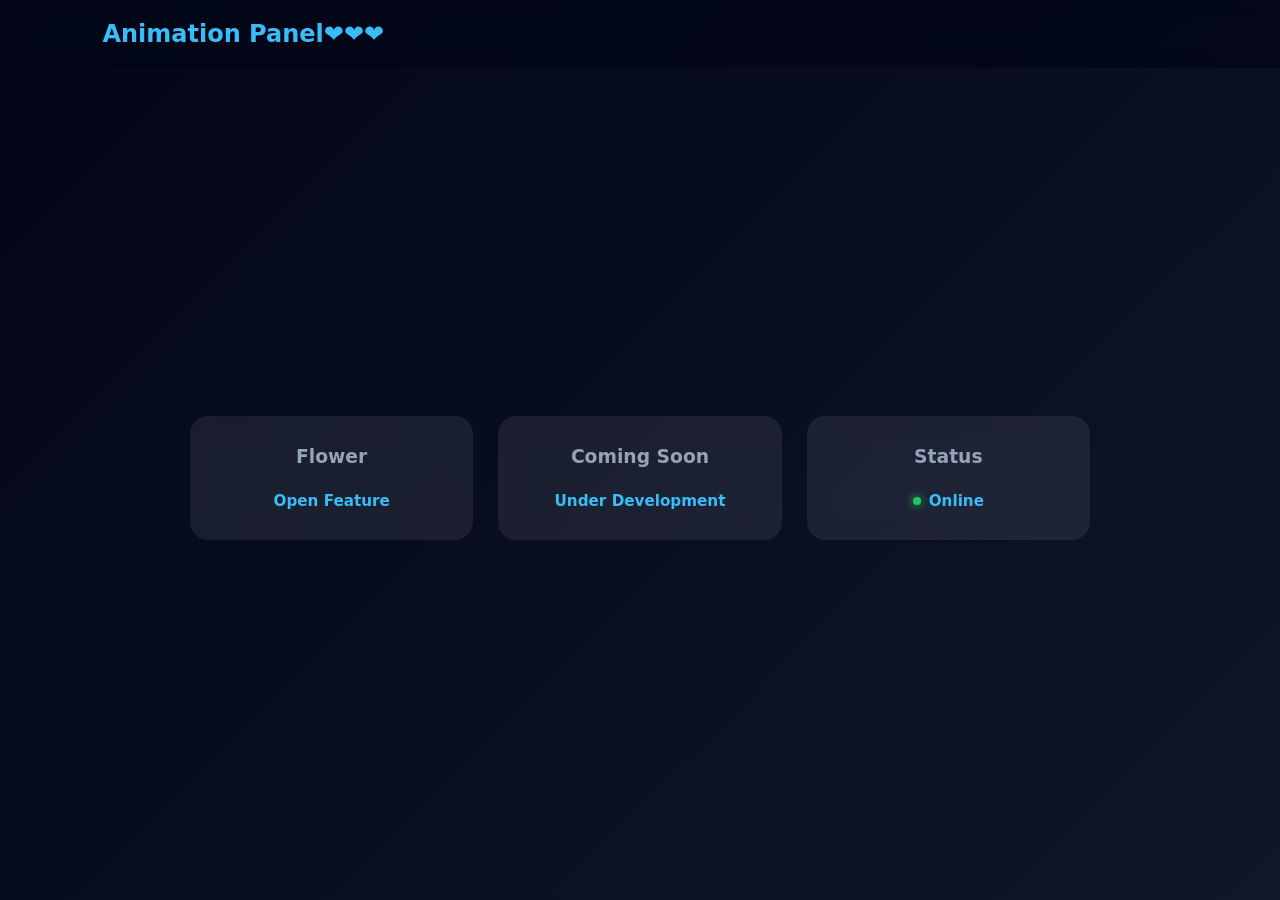
<file: dashboard/dashboard.html>
<!DOCTYPE html>
<html lang="en">
<head>
<meta charset="UTF-8">
<meta name="viewport" content="width=device-width, initial-scale=1.0">
<title>Dashboard</title>
<link rel="stylesheet" href="dashboard.css">
</head>
<body>

<header class="topbar">
  <h2>Animation Panel❤️❤️❤️</h2>
</header>

<section class="dashboard">
  <div class="dashboard-grid">

   <a href="../flowers/flower.html" class="card-link">
  <div class="card">
    <h3>Flower</h3>
    <div class="card-sub">Open Feature</div>
  </div>
</a>

<a href="#" class="card-link">
  <div class="card">
    <h3>Coming Soon</h3>
    <div class="card-sub">Under Development</div>
  </div>
</a>

<div class="card status-card">
  <h3>Status</h3>
  <div class="card-sub online">
    <span class="dot"></span>
    Online
  </div>
</div>
</section>

</body>
</html>
</file>
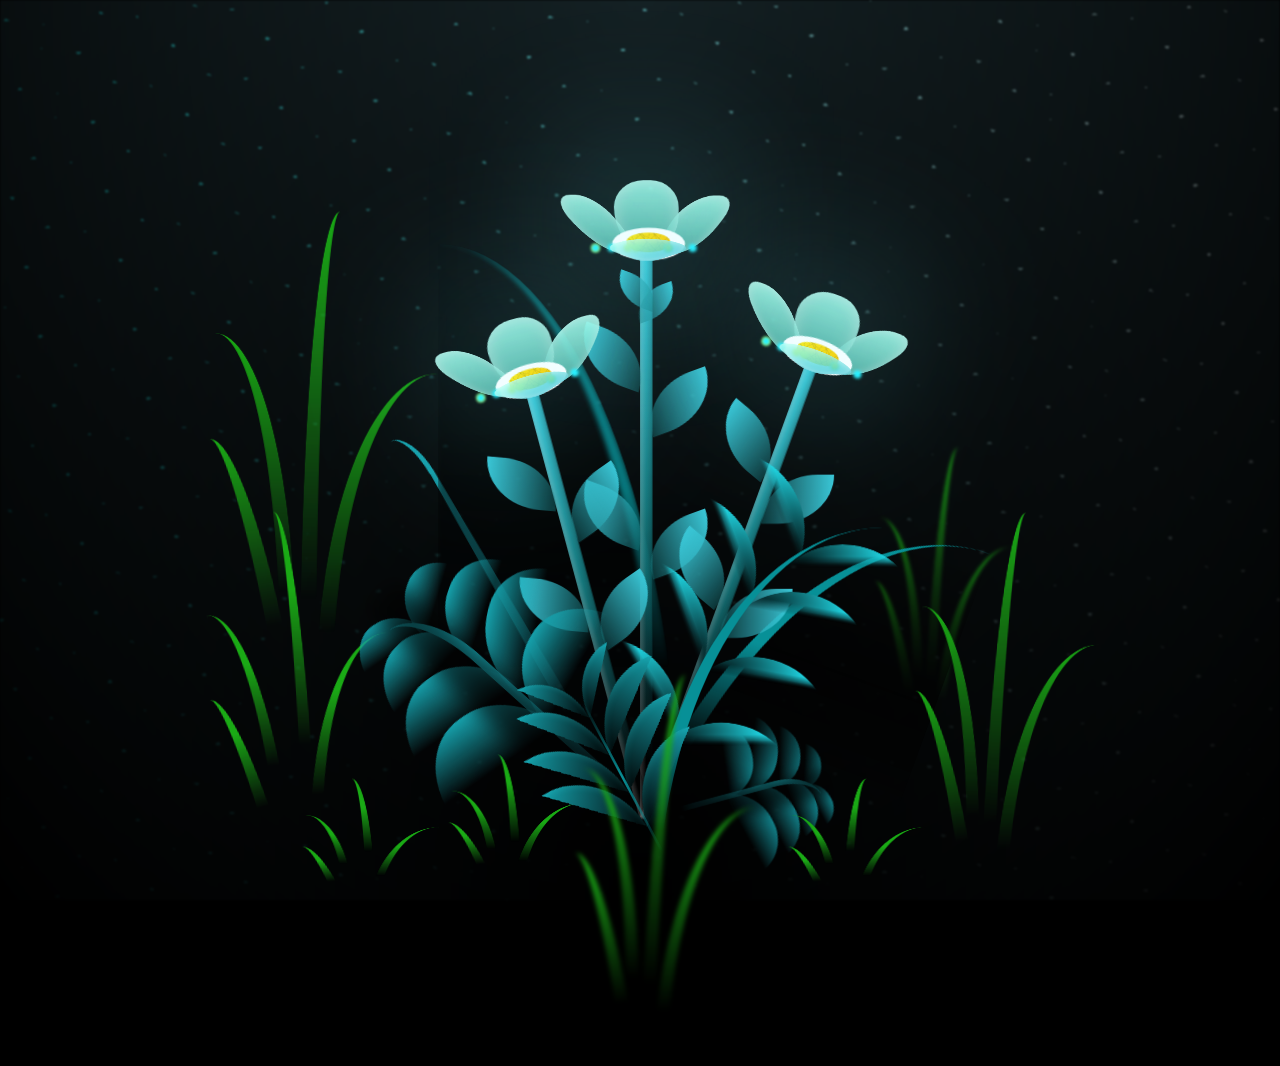
<file: flowers/flower.html>
<!DOCTYPE html>
<html lang="en">
<head>
    <meta charset="UTF-8">
    <meta http-equiv="X-UA-Compatible" content="IE=edge">
    <meta name="viewport" content="width=device-width, initial-scale=1.0">
    <link rel="stylesheet" href="css/main.css">
    <link rel="icon" href="img/flowers.png" type="image/x-icon">
    <title>flowers</title>
</head>
<body class="container">
  <!-- Pembuat code: https://codepen.io/mdusmanansari/pen/BamepLe -->
    <div class="night"></div>
    <div class="flowers">
      <div class="flower flower--1">
        <div class="flower__leafs flower__leafs--1">
          <div class="flower__leaf flower__leaf--1"></div>
          <div class="flower__leaf flower__leaf--2"></div>
          <div class="flower__leaf flower__leaf--3"></div>
          <div class="flower__leaf flower__leaf--4"></div>
          <div class="flower__white-circle"></div>
  
          <div class="flower__light flower__light--1"></div>
          <div class="flower__light flower__light--2"></div>
          <div class="flower__light flower__light--3"></div>
          <div class="flower__light flower__light--4"></div>
          <div class="flower__light flower__light--5"></div>
          <div class="flower__light flower__light--6"></div>
          <div class="flower__light flower__light--7"></div>
          <div class="flower__light flower__light--8"></div>
  
        </div>
        <div class="flower__line">
          <div class="flower__line__leaf flower__line__leaf--1"></div>
          <div class="flower__line__leaf flower__line__leaf--2"></div>
          <div class="flower__line__leaf flower__line__leaf--3"></div>
          <div class="flower__line__leaf flower__line__leaf--4"></div>
          <div class="flower__line__leaf flower__line__leaf--5"></div>
          <div class="flower__line__leaf flower__line__leaf--6"></div>
        </div>
      </div>
  
      <div class="flower flower--2">
        <div class="flower__leafs flower__leafs--2">
          <div class="flower__leaf flower__leaf--1"></div>
          <div class="flower__leaf flower__leaf--2"></div>
          <div class="flower__leaf flower__leaf--3"></div>
          <div class="flower__leaf flower__leaf--4"></div>
          <div class="flower__white-circle"></div>
  
          <div class="flower__light flower__light--1"></div>
          <div class="flower__light flower__light--2"></div>
          <div class="flower__light flower__light--3"></div>
          <div class="flower__light flower__light--4"></div>
          <div class="flower__light flower__light--5"></div>
          <div class="flower__light flower__light--6"></div>
          <div class="flower__light flower__light--7"></div>
          <div class="flower__light flower__light--8"></div>
  
        </div>
        <div class="flower__line">
          <div class="flower__line__leaf flower__line__leaf--1"></div>
          <div class="flower__line__leaf flower__line__leaf--2"></div>
          <div class="flower__line__leaf flower__line__leaf--3"></div>
          <div class="flower__line__leaf flower__line__leaf--4"></div>
        </div>
      </div>
  
      <div class="flower flower--3">
        <div class="flower__leafs flower__leafs--3">
          <div class="flower__leaf flower__leaf--1"></div>
          <div class="flower__leaf flower__leaf--2"></div>
          <div class="flower__leaf flower__leaf--3"></div>
          <div class="flower__leaf flower__leaf--4"></div>
          <div class="flower__white-circle"></div>
  
          <div class="flower__light flower__light--1"></div>
          <div class="flower__light flower__light--2"></div>
          <div class="flower__light flower__light--3"></div>
          <div class="flower__light flower__light--4"></div>
          <div class="flower__light flower__light--5"></div>
          <div class="flower__light flower__light--6"></div>
          <div class="flower__light flower__light--7"></div>
          <div class="flower__light flower__light--8"></div>
  
        </div>
        <div class="flower__line">
          <div class="flower__line__leaf flower__line__leaf--1"></div>
          <div class="flower__line__leaf flower__line__leaf--2"></div>
          <div class="flower__line__leaf flower__line__leaf--3"></div>
          <div class="flower__line__leaf flower__line__leaf--4"></div>
        </div>
      </div>
  
      <div class="grow-ans" style="--d:1.2s">
        <div class="flower__g-long">
          <div class="flower__g-long__top"></div>
          <div class="flower__g-long__bottom"></div>
        </div>
      </div>
  
      <div class="growing-grass">
        <div class="flower__grass flower__grass--1">
          <div class="flower__grass--top"></div>
          <div class="flower__grass--bottom"></div>
          <div class="flower__grass__leaf flower__grass__leaf--1"></div>
          <div class="flower__grass__leaf flower__grass__leaf--2"></div>
          <div class="flower__grass__leaf flower__grass__leaf--3"></div>
          <div class="flower__grass__leaf flower__grass__leaf--4"></div>
          <div class="flower__grass__leaf flower__grass__leaf--5"></div>
          <div class="flower__grass__leaf flower__grass__leaf--6"></div>
          <div class="flower__grass__leaf flower__grass__leaf--7"></div>
          <div class="flower__grass__leaf flower__grass__leaf--8"></div>
          <div class="flower__grass__overlay"></div>
        </div>
      </div>
  
      <div class="growing-grass">
        <div class="flower__grass flower__grass--2">
          <div class="flower__grass--top"></div>
          <div class="flower__grass--bottom"></div>
          <div class="flower__grass__leaf flower__grass__leaf--1"></div>
          <div class="flower__grass__leaf flower__grass__leaf--2"></div>
          <div class="flower__grass__leaf flower__grass__leaf--3"></div>
          <div class="flower__grass__leaf flower__grass__leaf--4"></div>
          <div class="flower__grass__leaf flower__grass__leaf--5"></div>
          <div class="flower__grass__leaf flower__grass__leaf--6"></div>
          <div class="flower__grass__leaf flower__grass__leaf--7"></div>
          <div class="flower__grass__leaf flower__grass__leaf--8"></div>
          <div class="flower__grass__overlay"></div>
        </div>
      </div>
  
      <div class="grow-ans" style="--d:2.4s">
        <div class="flower__g-right flower__g-right--1">
          <div class="leaf"></div>
        </div>
      </div>
  
      <div class="grow-ans" style="--d:2.8s">
        <div class="flower__g-right flower__g-right--2">
          <div class="leaf"></div>
        </div>
      </div>
  
      <div class="grow-ans" style="--d:2.8s">
        <div class="flower__g-front">
          <div class="flower__g-front__leaf-wrapper flower__g-front__leaf-wrapper--1">
            <div class="flower__g-front__leaf"></div>
          </div>
          <div class="flower__g-front__leaf-wrapper flower__g-front__leaf-wrapper--2">
            <div class="flower__g-front__leaf"></div>
          </div>
          <div class="flower__g-front__leaf-wrapper flower__g-front__leaf-wrapper--3">
            <div class="flower__g-front__leaf"></div>
          </div>
          <div class="flower__g-front__leaf-wrapper flower__g-front__leaf-wrapper--4">
            <div class="flower__g-front__leaf"></div>
          </div>
          <div class="flower__g-front__leaf-wrapper flower__g-front__leaf-wrapper--5">
            <div class="flower__g-front__leaf"></div>
          </div>
          <div class="flower__g-front__leaf-wrapper flower__g-front__leaf-wrapper--6">
            <div class="flower__g-front__leaf"></div>
          </div>
          <div class="flower__g-front__leaf-wrapper flower__g-front__leaf-wrapper--7">
            <div class="flower__g-front__leaf"></div>
          </div>
          <div class="flower__g-front__leaf-wrapper flower__g-front__leaf-wrapper--8">
            <div class="flower__g-front__leaf"></div>
          </div>
          <div class="flower__g-front__line"></div>
        </div>
      </div>
  
      <div class="grow-ans" style="--d:3.2s">
        <div class="flower__g-fr">
          <div class="leaf"></div>
          <div class="flower__g-fr__leaf flower__g-fr__leaf--1"></div>
          <div class="flower__g-fr__leaf flower__g-fr__leaf--2"></div>
          <div class="flower__g-fr__leaf flower__g-fr__leaf--3"></div>
          <div class="flower__g-fr__leaf flower__g-fr__leaf--4"></div>
          <div class="flower__g-fr__leaf flower__g-fr__leaf--5"></div>
          <div class="flower__g-fr__leaf flower__g-fr__leaf--6"></div>
          <div class="flower__g-fr__leaf flower__g-fr__leaf--7"></div>
          <div class="flower__g-fr__leaf flower__g-fr__leaf--8"></div>
        </div>
      </div>
  
      <div class="long-g long-g--0">
        <div class="grow-ans" style="--d:3s">
          <div class="leaf leaf--0"></div>
        </div>
        <div class="grow-ans" style="--d:2.2s">
          <div class="leaf leaf--1"></div>
        </div>
        <div class="grow-ans" style="--d:3.4s">
          <div class="leaf leaf--2"></div>
        </div>
        <div class="grow-ans" style="--d:3.6s">
          <div class="leaf leaf--3"></div>
        </div>
      </div>
  
      <div class="long-g long-g--1">
        <div class="grow-ans" style="--d:3.6s">
          <div class="leaf leaf--0"></div>
        </div>
        <div class="grow-ans" style="--d:3.8s">
          <div class="leaf leaf--1"></div>
        </div>
        <div class="grow-ans" style="--d:4s">
          <div class="leaf leaf--2"></div>
        </div>
        <div class="grow-ans" style="--d:4.2s">
          <div class="leaf leaf--3"></div>
        </div>
      </div>
  
      <div class="long-g long-g--2">
        <div class="grow-ans" style="--d:4s">
          <div class="leaf leaf--0"></div>
        </div>
        <div class="grow-ans" style="--d:4.2s">
          <div class="leaf leaf--1"></div>
        </div>
        <div class="grow-ans" style="--d:4.4s">
          <div class="leaf leaf--2"></div>
        </div>
        <div class="grow-ans" style="--d:4.6s">
          <div class="leaf leaf--3"></div>
        </div>
      </div>
  
      <div class="long-g long-g--3">
        <div class="grow-ans" style="--d:4s">
          <div class="leaf leaf--0"></div>
        </div>
        <div class="grow-ans" style="--d:4.2s">
          <div class="leaf leaf--1"></div>
        </div>
        <div class="grow-ans" style="--d:3s">
          <div class="leaf leaf--2"></div>
        </div>
        <div class="grow-ans" style="--d:3.6s">
          <div class="leaf leaf--3"></div>
        </div>
      </div>
  
      <div class="long-g long-g--4">
        <div class="grow-ans" style="--d:4s">
          <div class="leaf leaf--0"></div>
        </div>
        <div class="grow-ans" style="--d:4.2s">
          <div class="leaf leaf--1"></div>
        </div>
        <div class="grow-ans" style="--d:3s">
          <div class="leaf leaf--2"></div>
        </div>
        <div class="grow-ans" style="--d:3.6s">
          <div class="leaf leaf--3"></div>
        </div>
      </div>
  
      <div class="long-g long-g--5">
        <div class="grow-ans" style="--d:4s">
          <div class="leaf leaf--0"></div>
        </div>
        <div class="grow-ans" style="--d:4.2s">
          <div class="leaf leaf--1"></div>
        </div>
        <div class="grow-ans" style="--d:3s">
          <div class="leaf leaf--2"></div>
        </div>
        <div class="grow-ans" style="--d:3.6s">
          <div class="leaf leaf--3"></div>
        </div>
      </div>
  
      <div class="long-g long-g--6">
        <div class="grow-ans" style="--d:4.2s">
          <div class="leaf leaf--0"></div>
        </div>
        <div class="grow-ans" style="--d:4.4s">
          <div class="leaf leaf--1"></div>
        </div>
        <div class="grow-ans" style="--d:4.6s">
          <div class="leaf leaf--2"></div>
        </div>
        <div class="grow-ans" style="--d:4.8s">
          <div class="leaf leaf--3"></div>
        </div>
      </div>
  
      <div class="long-g long-g--7">
        <div class="grow-ans" style="--d:3s">
          <div class="leaf leaf--0"></div>
        </div>
        <div class="grow-ans" style="--d:3.2s">
          <div class="leaf leaf--1"></div>
        </div>
        <div class="grow-ans" style="--d:3.5s">
          <div class="leaf leaf--2"></div>
        </div>
        <div class="grow-ans" style="--d:3.6s">
          <div class="leaf leaf--3"></div>
        </div>
      </div>
    </div>
    <script src="main.js"></script>
  </body>
</html>
</file>
<file: dashboard/dashboard.css>
:root {
  --bg: #0f172a;
  --card: rgba(255,255,255,0.08);
  --accent: #38bdf8;
  --text: #e5e7eb;
  --muted: #94a3b8;
}

* {
  box-sizing: border-box;
  margin: 0;
  padding: 0;
}

body {
  font-family: system-ui, sans-serif;
  background: linear-gradient(135deg, #020617, #0f172a);
  color: var(--text);
  min-height: 100vh;
}

/* Topbar */
.topbar {
  display: flex;
  justify-content: space-between;
  align-items: center;
  padding: 20px 8%;
  background: rgba(2,6,23,0.7);
  backdrop-filter: blur(10px);
}

.topbar h2 {
  color: var(--accent);
}

.topbar button {
  padding: 10px 20px;
  border-radius: 8px;
  border: none;
  background: var(--accent);
  color: #020617;
  font-weight: bold;
  cursor: pointer;
}

.topbar button:hover {
  opacity: 0.8;
}

/* Dashboard Grid */
.dashboard {
  min-height: calc(100vh - 80px);
  display: flex;
  justify-content: center;
  align-items: center;
  padding: 40px;
}

.dashboard-grid {
  width: 100%;
  max-width: 900px;
  display: grid;
  grid-template-columns: repeat(auto-fit, minmax(220px, 1fr));
  gap: 25px;
}

.card-link {
  text-decoration: none;
  color: inherit;
  display: block;
}

.card {
  background: var(--card);
  padding: 30px;
  border-radius: 18px;
  backdrop-filter: blur(12px);

  display: flex;
  flex-direction: column;
  justify-content: center;
  align-items: center;

  text-align: center;
  cursor: pointer;

  transition: transform 0.3s, box-shadow 0.3s;
}

.card-sub {
  margin-top: 10px;
  font-size: 0.95rem;
  font-weight: 600;
  color: var(--accent);
}

.online {
  display: flex;
  align-items: center;
  gap: 8px;
}

.dot {
  width: 8px;
  height: 8px;
  background: #22c55e;
  border-radius: 50%;
  box-shadow: 0 0 8px #22c55e;
}

.card-link:hover .card {
  transform: translateY(-6px);
  box-shadow: 0 0 25px rgba(56,189,248,0.4);
}

.card h3 {
  margin-bottom: 15px;
  color: var(--muted);
}

.card p {
  font-size: 1.8rem;
  font-weight: bold;
  color: var(--accent);
}

.card:hover {
  transform: translateY(-6px);
  box-shadow: 0 0 25px rgba(56,189,248,0.4);
}
</file>
<file: flowers/css/main.css>
*,
*::after,
*::before {
  padding: 0;
  margin: 0;
  box-sizing: border-box;
}

:root {
  --dark-color: #000;
}

body {
  display: flex;
  align-items: flex-end;
  justify-content: center;
  min-height: 100vh;
  background-color: var(--dark-color);
  overflow: hidden;
  perspective: 1000px;
}

.night {
  position: fixed;
  left: 50%;
  top: 0;
  transform: translateX(-50%);
  width: 100%;
  height: 100%;
  filter: blur(0.1vmin);
  background-image: radial-gradient(
      ellipse at top,
      transparent 0%,
      var(--dark-color)
    ),
    radial-gradient(
      ellipse at bottom,
      var(--dark-color),
      rgba(145, 233, 255, 0.2)
    ),
    repeating-linear-gradient(
      220deg,
      rgb(0, 0, 0) 0px,
      rgb(0, 0, 0) 19px,
      transparent 19px,
      transparent 22px
    ),
    repeating-linear-gradient(
      189deg,
      rgb(0, 0, 0) 0px,
      rgb(0, 0, 0) 19px,
      transparent 19px,
      transparent 22px
    ),
    repeating-linear-gradient(
      148deg,
      rgb(0, 0, 0) 0px,
      rgb(0, 0, 0) 19px,
      transparent 19px,
      transparent 22px
    ),
    linear-gradient(90deg, rgb(0, 255, 250), rgb(240, 240, 240));
}

.flowers {
  position: relative;
  transform: scale(0.9);
}

.flower {
  position: absolute;
  bottom: 10vmin;
  transform-origin: bottom center;
  z-index: 10;
  --fl-speed: 0.8s;
}
.flower--1 {
  -webkit-animation: moving-flower-1 4s linear infinite;
  animation: moving-flower-1 4s linear infinite;
}
.flower--1 .flower__line {
  height: 70vmin;
  -webkit-animation-delay: 0.3s;
  animation-delay: 0.3s;
}
.flower--1 .flower__line__leaf--1 {
  -webkit-animation: blooming-leaf-right var(--fl-speed) 1.6s backwards;
  animation: blooming-leaf-right var(--fl-speed) 1.6s backwards;
}
.flower--1 .flower__line__leaf--2 {
  -webkit-animation: blooming-leaf-right var(--fl-speed) 1.4s backwards;
  animation: blooming-leaf-right var(--fl-speed) 1.4s backwards;
}
.flower--1 .flower__line__leaf--3 {
  -webkit-animation: blooming-leaf-left var(--fl-speed) 1.2s backwards;
  animation: blooming-leaf-left var(--fl-speed) 1.2s backwards;
}
.flower--1 .flower__line__leaf--4 {
  -webkit-animation: blooming-leaf-left var(--fl-speed) 1s backwards;
  animation: blooming-leaf-left var(--fl-speed) 1s backwards;
}
.flower--1 .flower__line__leaf--5 {
  -webkit-animation: blooming-leaf-right var(--fl-speed) 1.8s backwards;
  animation: blooming-leaf-right var(--fl-speed) 1.8s backwards;
}
.flower--1 .flower__line__leaf--6 {
  -webkit-animation: blooming-leaf-left var(--fl-speed) 2s backwards;
  animation: blooming-leaf-left var(--fl-speed) 2s backwards;
}
.flower--2 {
  left: 50%;
  transform: rotate(20deg);
  -webkit-animation: moving-flower-2 4s linear infinite;
  animation: moving-flower-2 4s linear infinite;
}
.flower--2 .flower__line {
  height: 60vmin;
  -webkit-animation-delay: 0.6s;
  animation-delay: 0.6s;
}
.flower--2 .flower__line__leaf--1 {
  -webkit-animation: blooming-leaf-right var(--fl-speed) 1.9s backwards;
  animation: blooming-leaf-right var(--fl-speed) 1.9s backwards;
}
.flower--2 .flower__line__leaf--2 {
  -webkit-animation: blooming-leaf-right var(--fl-speed) 1.7s backwards;
  animation: blooming-leaf-right var(--fl-speed) 1.7s backwards;
}
.flower--2 .flower__line__leaf--3 {
  -webkit-animation: blooming-leaf-left var(--fl-speed) 1.5s backwards;
  animation: blooming-leaf-left var(--fl-speed) 1.5s backwards;
}
.flower--2 .flower__line__leaf--4 {
  -webkit-animation: blooming-leaf-left var(--fl-speed) 1.3s backwards;
  animation: blooming-leaf-left var(--fl-speed) 1.3s backwards;
}
.flower--3 {
  left: 50%;
  transform: rotate(-15deg);
  -webkit-animation: moving-flower-3 4s linear infinite;
  animation: moving-flower-3 4s linear infinite;
}
.flower--3 .flower__line {
  -webkit-animation-delay: 0.9s;
  animation-delay: 0.9s;
}
.flower--3 .flower__line__leaf--1 {
  -webkit-animation: blooming-leaf-right var(--fl-speed) 2.5s backwards;
  animation: blooming-leaf-right var(--fl-speed) 2.5s backwards;
}
.flower--3 .flower__line__leaf--2 {
  -webkit-animation: blooming-leaf-right var(--fl-speed) 2.3s backwards;
  animation: blooming-leaf-right var(--fl-speed) 2.3s backwards;
}
.flower--3 .flower__line__leaf--3 {
  -webkit-animation: blooming-leaf-left var(--fl-speed) 2.1s backwards;
  animation: blooming-leaf-left var(--fl-speed) 2.1s backwards;
}
.flower--3 .flower__line__leaf--4 {
  -webkit-animation: blooming-leaf-left var(--fl-speed) 1.9s backwards;
  animation: blooming-leaf-left var(--fl-speed) 1.9s backwards;
}
.flower__leafs {
  position: relative;
  -webkit-animation: blooming-flower 2s backwards;
  animation: blooming-flower 2s backwards;
}
.flower__leafs--1 {
  -webkit-animation-delay: 1.1s;
  animation-delay: 1.1s;
}
.flower__leafs--2 {
  -webkit-animation-delay: 1.4s;
  animation-delay: 1.4s;
}
.flower__leafs--3 {
  -webkit-animation-delay: 1.7s;
  animation-delay: 1.7s;
}
.flower__leafs::after {
  content: "";
  position: absolute;
  left: 0;
  top: 0;
  transform: translate(-50%, -100%);
  width: 8vmin;
  height: 8vmin;
  background-color: #6bf0ff;
  filter: blur(10vmin);
}
.flower__leaf {
  position: absolute;
  bottom: 0;
  left: 50%;
  width: 8vmin;
  height: 11vmin;
  border-radius: 51% 49% 47% 53%/44% 45% 55% 69%;
  background-color: #a7ffee;
  background-image: linear-gradient(to top, #54b8aa, #a7ffee);
  transform-origin: bottom center;
  opacity: 0.9;
  box-shadow: inset 0 0 2vmin rgba(255, 255, 255, 0.5);
}
.flower__leaf--1 {
  transform: translate(-10%, 1%) rotateY(40deg) rotateX(-50deg);
}
.flower__leaf--2 {
  transform: translate(-50%, -4%) rotateX(40deg);
}
.flower__leaf--3 {
  transform: translate(-90%, 0%) rotateY(45deg) rotateX(50deg);
}
.flower__leaf--4 {
  width: 8vmin;
  height: 8vmin;
  transform-origin: bottom left;
  border-radius: 4vmin 10vmin 4vmin 4vmin;
  transform: translate(0%, 18%) rotateX(70deg) rotate(-43deg);
  background-image: linear-gradient(to top, #39c6d6, #a7ffee);
  z-index: 1;
  opacity: 0.8;
}
.flower__white-circle {
  position: absolute;
  left: -3.5vmin;
  top: -3vmin;
  width: 9vmin;
  height: 4vmin;
  border-radius: 50%;
  background-color: #fff;
}
.flower__white-circle::after {
  content: "";
  position: absolute;
  left: 50%;
  top: 45%;
  transform: translate(-50%, -50%);
  width: 60%;
  height: 60%;
  border-radius: inherit;
  background-image: repeating-linear-gradient(
      135deg,
      rgba(0, 0, 0, 0.03) 0px,
      rgba(0, 0, 0, 0.03) 1px,
      transparent 1px,
      transparent 12px
    ),
    repeating-linear-gradient(
      45deg,
      rgba(0, 0, 0, 0.03) 0px,
      rgba(0, 0, 0, 0.03) 1px,
      transparent 1px,
      transparent 12px
    ),
    repeating-linear-gradient(
      67.5deg,
      rgba(0, 0, 0, 0.03) 0px,
      rgba(0, 0, 0, 0.03) 1px,
      transparent 1px,
      transparent 12px
    ),
    repeating-linear-gradient(
      135deg,
      rgba(0, 0, 0, 0.03) 0px,
      rgba(0, 0, 0, 0.03) 1px,
      transparent 1px,
      transparent 12px
    ),
    repeating-linear-gradient(
      45deg,
      rgba(0, 0, 0, 0.03) 0px,
      rgba(0, 0, 0, 0.03) 1px,
      transparent 1px,
      transparent 12px
    ),
    repeating-linear-gradient(
      112.5deg,
      rgba(0, 0, 0, 0.03) 0px,
      rgba(0, 0, 0, 0.03) 1px,
      transparent 1px,
      transparent 12px
    ),
    repeating-linear-gradient(
      112.5deg,
      rgba(0, 0, 0, 0.03) 0px,
      rgba(0, 0, 0, 0.03) 1px,
      transparent 1px,
      transparent 12px
    ),
    repeating-linear-gradient(
      45deg,
      rgba(0, 0, 0, 0.03) 0px,
      rgba(0, 0, 0, 0.03) 1px,
      transparent 1px,
      transparent 12px
    ),
    repeating-linear-gradient(
      22.5deg,
      rgba(0, 0, 0, 0.03) 0px,
      rgba(0, 0, 0, 0.03) 1px,
      transparent 1px,
      transparent 12px
    ),
    repeating-linear-gradient(
      45deg,
      rgba(0, 0, 0, 0.03) 0px,
      rgba(0, 0, 0, 0.03) 1px,
      transparent 1px,
      transparent 12px
    ),
    repeating-linear-gradient(
      22.5deg,
      rgba(0, 0, 0, 0.03) 0px,
      rgba(0, 0, 0, 0.03) 1px,
      transparent 1px,
      transparent 12px
    ),
    repeating-linear-gradient(
      135deg,
      rgba(0, 0, 0, 0.03) 0px,
      rgba(0, 0, 0, 0.03) 1px,
      transparent 1px,
      transparent 12px
    ),
    repeating-linear-gradient(
      157.5deg,
      rgba(0, 0, 0, 0.03) 0px,
      rgba(0, 0, 0, 0.03) 1px,
      transparent 1px,
      transparent 12px
    ),
    repeating-linear-gradient(
      67.5deg,
      rgba(0, 0, 0, 0.03) 0px,
      rgba(0, 0, 0, 0.03) 1px,
      transparent 1px,
      transparent 12px
    ),
    repeating-linear-gradient(
      67.5deg,
      rgba(0, 0, 0, 0.03) 0px,
      rgba(0, 0, 0, 0.03) 1px,
      transparent 1px,
      transparent 12px
    ),
    linear-gradient(90deg, rgb(255, 235, 18), rgb(255, 206, 0));
}
.flower__line {
  height: 55vmin;
  width: 1.5vmin;
  background-image: linear-gradient(
      to left,
      rgba(0, 0, 0, 0.2),
      transparent,
      rgba(255, 255, 255, 0.2)
    ),
    linear-gradient(to top, transparent 10%, #14757a, #39c6d6);
  box-shadow: inset 0 0 2px rgba(0, 0, 0, 0.5);
  -webkit-animation: grow-flower-tree 4s backwards;
  animation: grow-flower-tree 4s backwards;
}
.flower__line__leaf {
  --w: 7vmin;
  --h: calc(var(--w) + 2vmin);
  position: absolute;
  top: 20%;
  left: 90%;
  width: var(--w);
  height: var(--h);
  border-top-right-radius: var(--h);
  border-bottom-left-radius: var(--h);
  background-image: linear-gradient(to top, rgba(20, 117, 122, 0.4), #39c6d6);
}
.flower__line__leaf--1 {
  transform: rotate(70deg) rotateY(30deg);
}
.flower__line__leaf--2 {
  top: 45%;
  transform: rotate(70deg) rotateY(30deg);
}
.flower__line__leaf--3,
.flower__line__leaf--4,
.flower__line__leaf--6 {
  border-top-right-radius: 0;
  border-bottom-left-radius: 0;
  border-top-left-radius: var(--h);
  border-bottom-right-radius: var(--h);
  left: -460%;
  top: 12%;
  transform: rotate(-70deg) rotateY(30deg);
}
.flower__line__leaf--4 {
  top: 40%;
}

.flower__line__leaf--5 {
  top: 0;
  transform-origin: left;
  transform: rotate(70deg) rotateY(30deg) scale(0.6);
}
.flower__line__leaf--6 {
  top: -2%;
  left: -450%;
  transform-origin: right;
  transform: rotate(-70deg) rotateY(30deg) scale(0.6);
}
.flower__light {
  position: absolute;
  bottom: 0vmin;
  width: 1vmin;
  height: 1vmin;
  background-color: rgb(255, 251, 0);
  border-radius: 50%;
  filter: blur(0.2vmin);
  -webkit-animation: light-ans 4s linear infinite backwards;
  animation: light-ans 4s linear infinite backwards;
}
.flower__light:nth-child(odd) {
  background-color: #23f0ff;
}
.flower__light--1 {
  left: -2vmin;
  -webkit-animation-delay: 1s;
  animation-delay: 1s;
}
.flower__light--2 {
  left: 3vmin;
  -webkit-animation-delay: 0.5s;
  animation-delay: 0.5s;
}
.flower__light--3 {
  left: -6vmin;
  -webkit-animation-delay: 0.3s;
  animation-delay: 0.3s;
}
.flower__light--4 {
  left: 6vmin;
  -webkit-animation-delay: 0.9s;
  animation-delay: 0.9s;
}
.flower__light--5 {
  left: -1vmin;
  -webkit-animation-delay: 1.5s;
  animation-delay: 1.5s;
}
.flower__light--6 {
  left: -4vmin;
  -webkit-animation-delay: 3s;
  animation-delay: 3s;
}
.flower__light--7 {
  left: 3vmin;
  -webkit-animation-delay: 2s;
  animation-delay: 2s;
}
.flower__light--8 {
  left: -6vmin;
  -webkit-animation-delay: 3.5s;
  animation-delay: 3.5s;
}
.flower__grass {
  --c: #159faa;
  --line-w: 1.5vmin;
  position: absolute;
  bottom: 12vmin;
  left: -7vmin;
  display: flex;
  flex-direction: column;
  align-items: flex-end;
  z-index: 20;
  transform-origin: bottom center;
  transform: rotate(-48deg) rotateY(40deg);
}
.flower__grass--1 {
  -webkit-animation: moving-grass 2s linear infinite;
  animation: moving-grass 2s linear infinite;
}
.flower__grass--2 {
  left: 2vmin;
  bottom: 10vmin;
  transform: scale(0.5) rotate(75deg) rotateX(10deg) rotateY(-200deg);
  opacity: 0.8;
  z-index: 0;
  -webkit-animation: moving-grass--2 1.5s linear infinite;
  animation: moving-grass--2 1.5s linear infinite;
}
.flower__grass--top {
  width: 7vmin;
  height: 10vmin;
  border-top-right-radius: 100%;
  border-right: var(--line-w) solid var(--c);
  transform-origin: bottom center;
  transform: rotate(-2deg);
}
.flower__grass--bottom {
  margin-top: -2px;
  width: var(--line-w);
  height: 25vmin;
  background-image: linear-gradient(to top, transparent, var(--c));
}
.flower__grass__leaf {
  --size: 10vmin;
  position: absolute;
  width: calc(var(--size) * 2.1);
  height: var(--size);
  border-top-left-radius: var(--size);
  border-top-right-radius: var(--size);
  background-image: linear-gradient(
    to top,
    transparent,
    transparent 30%,
    var(--c)
  );
  z-index: 100;
}
.flower__grass__leaf--1 {
  top: -6%;
  left: 30%;
  --size: 6vmin;
  transform: rotate(-20deg);
  -webkit-animation: growing-grass-ans--1 2s 2.6s backwards;
  animation: growing-grass-ans--1 2s 2.6s backwards;
}
@-webkit-keyframes growing-grass-ans--1 {
  0% {
    transform-origin: bottom left;
    transform: rotate(-20deg) scale(0);
  }
}
@keyframes growing-grass-ans--1 {
  0% {
    transform-origin: bottom left;
    transform: rotate(-20deg) scale(0);
  }
}
.flower__grass__leaf--2 {
  top: -5%;
  left: -110%;
  --size: 6vmin;
  transform: rotate(10deg);
  -webkit-animation: growing-grass-ans--2 2s 2.4s linear backwards;
  animation: growing-grass-ans--2 2s 2.4s linear backwards;
}
@-webkit-keyframes growing-grass-ans--2 {
  0% {
    transform-origin: bottom right;
    transform: rotate(10deg) scale(0);
  }
}
@keyframes growing-grass-ans--2 {
  0% {
    transform-origin: bottom right;
    transform: rotate(10deg) scale(0);
  }
}
.flower__grass__leaf--3 {
  top: 5%;
  left: 60%;
  --size: 8vmin;
  transform: rotate(-18deg) rotateX(-20deg);
  -webkit-animation: growing-grass-ans--3 2s 2.2s linear backwards;
  animation: growing-grass-ans--3 2s 2.2s linear backwards;
}
@-webkit-keyframes growing-grass-ans--3 {
  0% {
    transform-origin: bottom left;
    transform: rotate(-18deg) rotateX(-20deg) scale(0);
  }
}
@keyframes growing-grass-ans--3 {
  0% {
    transform-origin: bottom left;
    transform: rotate(-18deg) rotateX(-20deg) scale(0);
  }
}
.flower__grass__leaf--4 {
  top: 6%;
  left: -135%;
  --size: 8vmin;
  transform: rotate(2deg);
  -webkit-animation: growing-grass-ans--4 2s 2s linear backwards;
  animation: growing-grass-ans--4 2s 2s linear backwards;
}
@-webkit-keyframes growing-grass-ans--4 {
  0% {
    transform-origin: bottom right;
    transform: rotate(2deg) scale(0);
  }
}
@keyframes growing-grass-ans--4 {
  0% {
    transform-origin: bottom right;
    transform: rotate(2deg) scale(0);
  }
}
.flower__grass__leaf--5 {
  top: 20%;
  left: 60%;
  --size: 10vmin;
  transform: rotate(-24deg) rotateX(-20deg);
  -webkit-animation: growing-grass-ans--5 2s 1.8s linear backwards;
  animation: growing-grass-ans--5 2s 1.8s linear backwards;
}
@-webkit-keyframes growing-grass-ans--5 {
  0% {
    transform-origin: bottom left;
    transform: rotate(-24deg) rotateX(-20deg) scale(0);
  }
}
@keyframes growing-grass-ans--5 {
  0% {
    transform-origin: bottom left;
    transform: rotate(-24deg) rotateX(-20deg) scale(0);
  }
}
.flower__grass__leaf--6 {
  top: 22%;
  left: -180%;
  --size: 10vmin;
  transform: rotate(10deg);
  -webkit-animation: growing-grass-ans--6 2s 1.6s linear backwards;
  animation: growing-grass-ans--6 2s 1.6s linear backwards;
}
@-webkit-keyframes growing-grass-ans--6 {
  0% {
    transform-origin: bottom right;
    transform: rotate(10deg) scale(0);
  }
}
@keyframes growing-grass-ans--6 {
  0% {
    transform-origin: bottom right;
    transform: rotate(10deg) scale(0);
  }
}
.flower__grass__leaf--7 {
  top: 39%;
  left: 70%;
  --size: 10vmin;
  transform: rotate(-10deg);
  -webkit-animation: growing-grass-ans--7 2s 1.4s linear backwards;
  animation: growing-grass-ans--7 2s 1.4s linear backwards;
}
@-webkit-keyframes growing-grass-ans--7 {
  0% {
    transform-origin: bottom left;
    transform: rotate(-10deg) scale(0);
  }
}
@keyframes growing-grass-ans--7 {
  0% {
    transform-origin: bottom left;
    transform: rotate(-10deg) scale(0);
  }
}
.flower__grass__leaf--8 {
  top: 40%;
  left: -215%;
  --size: 11vmin;
  transform: rotate(10deg);
  -webkit-animation: growing-grass-ans--8 2s 1.2s linear backwards;
  animation: growing-grass-ans--8 2s 1.2s linear backwards;
}
@-webkit-keyframes growing-grass-ans--8 {
  0% {
    transform-origin: bottom right;
    transform: rotate(10deg) scale(0);
  }
}
@keyframes growing-grass-ans--8 {
  0% {
    transform-origin: bottom right;
    transform: rotate(10deg) scale(0);
  }
}
.flower__grass__overlay {
  position: absolute;
  top: -10%;
  right: 0%;
  width: 100%;
  height: 100%;
  background-color: rgba(0, 0, 0, 0.6);
  filter: blur(1.5vmin);
  z-index: 100;
}
.flower__g-long {
  --w: 2vmin;
  --h: 6vmin;
  --c: #159faa;
  position: absolute;
  bottom: 10vmin;
  left: -3vmin;
  transform-origin: bottom center;
  transform: rotate(-30deg) rotateY(-20deg);
  display: flex;
  flex-direction: column;
  align-items: flex-end;
  -webkit-animation: flower-g-long-ans 3s linear infinite;
  animation: flower-g-long-ans 3s linear infinite;
}
@-webkit-keyframes flower-g-long-ans {
  0%,
  100% {
    transform: rotate(-30deg) rotateY(-20deg);
  }
  50% {
    transform: rotate(-32deg) rotateY(-20deg);
  }
}
@keyframes flower-g-long-ans {
  0%,
  100% {
    transform: rotate(-30deg) rotateY(-20deg);
  }
  50% {
    transform: rotate(-32deg) rotateY(-20deg);
  }
}
.flower__g-long__top {
  top: calc(var(--h) * -1);
  width: calc(var(--w) + 1vmin);
  height: var(--h);
  border-top-right-radius: 100%;
  border-right: 0.7vmin solid var(--c);
  transform: translate(-0.7vmin, 1vmin);
}
.flower__g-long__bottom {
  width: var(--w);
  height: 50vmin;
  transform-origin: bottom center;
  background-image: linear-gradient(to top, transparent 30%, var(--c));
  box-shadow: inset 0 0 2px rgba(0, 0, 0, 0.5);
  -webkit-clip-path: polygon(35% 0, 65% 1%, 100% 100%, 0% 100%);
  clip-path: polygon(35% 0, 65% 1%, 100% 100%, 0% 100%);
}
.flower__g-right {
  position: absolute;
  bottom: 6vmin;
  left: -2vmin;
  transform-origin: bottom left;
  transform: rotate(20deg);
}
.flower__g-right .leaf {
  width: 30vmin;
  height: 50vmin;
  border-top-left-radius: 100%;
  border-left: 2vmin solid #079097;
  background-image: linear-gradient(
    to bottom,
    transparent,
    var(--dark-color) 60%
  );
  -webkit-mask-image: linear-gradient(to top, transparent 30%, #079097 60%);
}
.flower__g-right--1 {
  -webkit-animation: flower-g-right-ans 2.5s linear infinite;
  animation: flower-g-right-ans 2.5s linear infinite;
}
.flower__g-right--2 {
  left: 5vmin;
  transform: rotateY(-180deg);
  -webkit-animation: flower-g-right-ans--2 3s linear infinite;
  animation: flower-g-right-ans--2 3s linear infinite;
}
.flower__g-right--2 .leaf {
  height: 75vmin;
  filter: blur(0.3vmin);
  opacity: 0.8;
}
@-webkit-keyframes flower-g-right-ans {
  0%,
  100% {
    transform: rotate(20deg);
  }
  50% {
    transform: rotate(24deg) rotateX(-20deg);
  }
}
@keyframes flower-g-right-ans {
  0%,
  100% {
    transform: rotate(20deg);
  }
  50% {
    transform: rotate(24deg) rotateX(-20deg);
  }
}
@-webkit-keyframes flower-g-right-ans--2 {
  0%,
  100% {
    transform: rotateY(-180deg) rotate(0deg) rotateX(-20deg);
  }
  50% {
    transform: rotateY(-180deg) rotate(6deg) rotateX(-20deg);
  }
}
@keyframes flower-g-right-ans--2 {
  0%,
  100% {
    transform: rotateY(-180deg) rotate(0deg) rotateX(-20deg);
  }
  50% {
    transform: rotateY(-180deg) rotate(6deg) rotateX(-20deg);
  }
}
.flower__g-front {
  position: absolute;
  bottom: 6vmin;
  left: 2.5vmin;
  z-index: 100;
  transform-origin: bottom center;
  transform: rotate(-28deg) rotateY(30deg) scale(1.04);
  -webkit-animation: flower__g-front-ans 2s linear infinite;
  animation: flower__g-front-ans 2s linear infinite;
}
@-webkit-keyframes flower__g-front-ans {
  0%,
  100% {
    transform: rotate(-28deg) rotateY(30deg) scale(1.04);
  }
  50% {
    transform: rotate(-35deg) rotateY(40deg) scale(1.04);
  }
}
@keyframes flower__g-front-ans {
  0%,
  100% {
    transform: rotate(-28deg) rotateY(30deg) scale(1.04);
  }
  50% {
    transform: rotate(-35deg) rotateY(40deg) scale(1.04);
  }
}
.flower__g-front__line {
  width: 0.3vmin;
  height: 20vmin;
  background-image: linear-gradient(
    to top,
    transparent,
    #079097,
    transparent 100%
  );
  position: relative;
}
.flower__g-front__leaf-wrapper {
  position: absolute;
  top: 0;
  left: 0;
  transform-origin: bottom left;
  transform: rotate(10deg);
}
.flower__g-front__leaf-wrapper:nth-child(even) {
  left: 0vmin;
  transform: rotateY(-180deg) rotate(5deg);
  -webkit-animation: flower__g-front__leaf-left-ans 1s ease-in backwards;
  animation: flower__g-front__leaf-left-ans 1s ease-in backwards;
}
.flower__g-front__leaf-wrapper:nth-child(odd) {
  -webkit-animation: flower__g-front__leaf-ans 1s ease-in backwards;
  animation: flower__g-front__leaf-ans 1s ease-in backwards;
}
.flower__g-front__leaf-wrapper--1 {
  top: -8vmin;
  transform: scale(0.7);
  -webkit-animation: flower__g-front__leaf-ans 1s 5.5s ease-in backwards !important;
  animation: flower__g-front__leaf-ans 1s 5.5s ease-in backwards !important;
}
.flower__g-front__leaf-wrapper--2 {
  top: -8vmin;
  transform: rotateY(-180deg) scale(0.7) !important;
  -webkit-animation: flower__g-front__leaf-left-ans-2 1s 4.6s ease-in backwards !important;
  animation: flower__g-front__leaf-left-ans-2 1s 4.6s ease-in backwards !important;
}
.flower__g-front__leaf-wrapper--3 {
  top: -3vmin;
  -webkit-animation: flower__g-front__leaf-ans 1s 4.6s ease-in backwards;
  animation: flower__g-front__leaf-ans 1s 4.6s ease-in backwards;
}
.flower__g-front__leaf-wrapper--4 {
  top: -3vmin;
  transform: rotateY(-180deg) scale(0.9) !important;
  -webkit-animation: flower__g-front__leaf-left-ans-2 1s 4.6s ease-in backwards !important;
  animation: flower__g-front__leaf-left-ans-2 1s 4.6s ease-in backwards !important;
}
@-webkit-keyframes flower__g-front__leaf-left-ans-2 {
  0% {
    transform: rotateY(-180deg) scale(0);
  }
}
@keyframes flower__g-front__leaf-left-ans-2 {
  0% {
    transform: rotateY(-180deg) scale(0);
  }
}
.flower__g-front__leaf-wrapper--5,
.flower__g-front__leaf-wrapper--6 {
  top: 2vmin;
}
.flower__g-front__leaf-wrapper--7,
.flower__g-front__leaf-wrapper--8 {
  top: 6.5vmin;
}
.flower__g-front__leaf-wrapper--2 {
  -webkit-animation-delay: 5.2s !important;
  animation-delay: 5.2s !important;
}
.flower__g-front__leaf-wrapper--3 {
  -webkit-animation-delay: 4.9s !important;
  animation-delay: 4.9s !important;
}
.flower__g-front__leaf-wrapper--5 {
  -webkit-animation-delay: 4.3s !important;
  animation-delay: 4.3s !important;
}
.flower__g-front__leaf-wrapper--6 {
  -webkit-animation-delay: 4.1s !important;
  animation-delay: 4.1s !important;
}
.flower__g-front__leaf-wrapper--7 {
  -webkit-animation-delay: 3.8s !important;
  animation-delay: 3.8s !important;
}
.flower__g-front__leaf-wrapper--8 {
  -webkit-animation-delay: 3.5s !important;
  animation-delay: 3.5s !important;
}
@-webkit-keyframes flower__g-front__leaf-ans {
  0% {
    transform: rotate(10deg) scale(0);
  }
}
@keyframes flower__g-front__leaf-ans {
  0% {
    transform: rotate(10deg) scale(0);
  }
}
@-webkit-keyframes flower__g-front__leaf-left-ans {
  0% {
    transform: rotateY(-180deg) rotate(5deg) scale(0);
  }
}
@keyframes flower__g-front__leaf-left-ans {
  0% {
    transform: rotateY(-180deg) rotate(5deg) scale(0);
  }
}
.flower__g-front__leaf {
  width: 10vmin;
  height: 10vmin;
  border-radius: 100% 0% 0% 100%/100% 100% 0% 0%;
  box-shadow: inset 0 2px 1vmin hsla(184deg, 97%, 58%, 0.2);
  background-image: linear-gradient(
      to bottom left,
      transparent,
      var(--dark-color)
    ),
    linear-gradient(to bottom right, #159faa 50%, transparent 50%, transparent);
  -webkit-mask-image: linear-gradient(
    to bottom right,
    #159faa 50%,
    transparent 50%,
    transparent
  );
  mask-image: linear-gradient(
    to bottom right,
    #159faa 50%,
    transparent 50%,
    transparent
  );
}
.flower__g-fr {
  position: absolute;
  bottom: -4vmin;
  left: vmin;
  transform-origin: bottom left;
  z-index: 10;
  -webkit-animation: flower__g-fr-ans 2s linear infinite;
  animation: flower__g-fr-ans 2s linear infinite;
}
@-webkit-keyframes flower__g-fr-ans {
  0%,
  100% {
    transform: rotate(2deg);
  }
  50% {
    transform: rotate(4deg);
  }
}
@keyframes flower__g-fr-ans {
  0%,
  100% {
    transform: rotate(2deg);
  }
  50% {
    transform: rotate(4deg);
  }
}
.flower__g-fr .leaf {
  width: 30vmin;
  height: 50vmin;
  border-top-left-radius: 100%;
  border-left: 2vmin solid #079097;
  -webkit-mask-image: linear-gradient(to top, transparent 25%, #079097 50%);
  position: relative;
  z-index: 1;
}
.flower__g-fr__leaf {
  position: absolute;
  top: 0;
  left: 0;
  width: 10vmin;
  height: 10vmin;
  border-radius: 100% 0% 0% 100%/100% 100% 0% 0%;
  box-shadow: inset 0 2px 1vmin hsla(184deg, 97%, 58%, 0.2);
  background-image: linear-gradient(
      to bottom left,
      transparent,
      var(--dark-color) 98%
    ),
    linear-gradient(to bottom right, #23f0ff 45%, transparent 50%, transparent);
  -webkit-mask-image: linear-gradient(
    135deg,
    #159faa 40%,
    transparent 50%,
    transparent
  );
}
.flower__g-fr__leaf--1 {
  left: 20vmin;
  transform: rotate(45deg);
  -webkit-animation: flower__g-fr-leaft-ans-1 0.5s 5.2s linear backwards;
  animation: flower__g-fr-leaft-ans-1 0.5s 5.2s linear backwards;
}
@-webkit-keyframes flower__g-fr-leaft-ans-1 {
  0% {
    transform-origin: left;
    transform: rotate(45deg) scale(0);
  }
}
@keyframes flower__g-fr-leaft-ans-1 {
  0% {
    transform-origin: left;
    transform: rotate(45deg) scale(0);
  }
}
.flower__g-fr__leaf--2 {
  left: 12vmin;
  top: -7vmin;
  transform: rotate(25deg) rotateY(-180deg);
  -webkit-animation: flower__g-fr-leaft-ans-6 0.5s 5s linear backwards;
  animation: flower__g-fr-leaft-ans-6 0.5s 5s linear backwards;
}
.flower__g-fr__leaf--3 {
  left: 15vmin;
  top: 6vmin;
  transform: rotate(55deg);
  -webkit-animation: flower__g-fr-leaft-ans-5 0.5s 4.8s linear backwards;
  animation: flower__g-fr-leaft-ans-5 0.5s 4.8s linear backwards;
}
.flower__g-fr__leaf--4 {
  left: 6vmin;
  top: -2vmin;
  transform: rotate(25deg) rotateY(-180deg);
  -webkit-animation: flower__g-fr-leaft-ans-6 0.5s 4.6s linear backwards;
  animation: flower__g-fr-leaft-ans-6 0.5s 4.6s linear backwards;
}
.flower__g-fr__leaf--5 {
  left: 10vmin;
  top: 14vmin;
  transform: rotate(55deg);
  -webkit-animation: flower__g-fr-leaft-ans-5 0.5s 4.4s linear backwards;
  animation: flower__g-fr-leaft-ans-5 0.5s 4.4s linear backwards;
}
@-webkit-keyframes flower__g-fr-leaft-ans-5 {
  0% {
    transform-origin: left;
    transform: rotate(55deg) scale(0);
  }
}
@keyframes flower__g-fr-leaft-ans-5 {
  0% {
    transform-origin: left;
    transform: rotate(55deg) scale(0);
  }
}
.flower__g-fr__leaf--6 {
  left: 0vmin;
  top: 6vmin;
  transform: rotate(25deg) rotateY(-180deg);
  -webkit-animation: flower__g-fr-leaft-ans-6 0.5s 4.2s linear backwards;
  animation: flower__g-fr-leaft-ans-6 0.5s 4.2s linear backwards;
}
@-webkit-keyframes flower__g-fr-leaft-ans-6 {
  0% {
    transform-origin: right;
    transform: rotate(25deg) rotateY(-180deg) scale(0);
  }
}
@keyframes flower__g-fr-leaft-ans-6 {
  0% {
    transform-origin: right;
    transform: rotate(25deg) rotateY(-180deg) scale(0);
  }
}
.flower__g-fr__leaf--7 {
  left: 5vmin;
  top: 22vmin;
  transform: rotate(45deg);
  -webkit-animation: flower__g-fr-leaft-ans-7 0.5s 4s linear backwards;
  animation: flower__g-fr-leaft-ans-7 0.5s 4s linear backwards;
}
@-webkit-keyframes flower__g-fr-leaft-ans-7 {
  0% {
    transform-origin: left;
    transform: rotate(45deg) scale(0);
  }
}
@keyframes flower__g-fr-leaft-ans-7 {
  0% {
    transform-origin: left;
    transform: rotate(45deg) scale(0);
  }
}
.flower__g-fr__leaf--8 {
  left: -4vmin;
  top: 15vmin;
  transform: rotate(15deg) rotateY(-180deg);
  -webkit-animation: flower__g-fr-leaft-ans-8 0.5s 3.8s linear backwards;
  animation: flower__g-fr-leaft-ans-8 0.5s 3.8s linear backwards;
}
@-webkit-keyframes flower__g-fr-leaft-ans-8 {
  0% {
    transform-origin: right;
    transform: rotate(15deg) rotateY(-180deg) scale(0);
  }
}
@keyframes flower__g-fr-leaft-ans-8 {
  0% {
    transform-origin: right;
    transform: rotate(15deg) rotateY(-180deg) scale(0);
  }
}

.long-g {
  position: absolute;
  bottom: 25vmin;
  left: -42vmin;
  transform-origin: bottom left;
}
.long-g--1 {
  bottom: 0vmin;
  transform: scale(0.8) rotate(-5deg);
}
.long-g--1 .leaf {
  -webkit-mask-image: linear-gradient(
    to top,
    transparent 40%,
    #079097 80%
  ) !important;
}
.long-g--1 .leaf--1 {
  --w: 5vmin;
  --h: 60vmin;
  left: -2vmin;
  transform: rotate(3deg) rotateY(-180deg);
}
.long-g--2,
.long-g--3 {
  bottom: -3vmin;
  left: -35vmin;
  transform-origin: center;
  transform: scale(0.6) rotateX(60deg);
}
.long-g--2 .leaf,
.long-g--3 .leaf {
  -webkit-mask-image: linear-gradient(
    to top,
    transparent 50%,
    #079097 80%
  ) !important;
}
.long-g--2 .leaf--1,
.long-g--3 .leaf--1 {
  left: -1vmin;
  transform: rotateY(-180deg);
}
.long-g--3 {
  left: -17vmin;
  bottom: 0vmin;
}
.long-g--3 .leaf {
  -webkit-mask-image: linear-gradient(
    to top,
    transparent 40%,
    #079097 80%
  ) !important;
}
.long-g--4 {
  left: 25vmin;
  bottom: -3vmin;
  transform-origin: center;
  transform: scale(0.6) rotateX(60deg);
}
.long-g--4 .leaf {
  -webkit-mask-image: linear-gradient(
    to top,
    transparent 50%,
    #079097 80%
  ) !important;
}
.long-g--5 {
  left: 42vmin;
  bottom: 0vmin;
  transform: scale(0.8) rotate(2deg);
}
.long-g--6 {
  left: 0vmin;
  bottom: -20vmin;
  z-index: 100;
  filter: blur(0.3vmin);
  transform: scale(0.8) rotate(2deg);
}
.long-g--7 {
  left: 35vmin;
  bottom: 20vmin;
  z-index: -1;
  filter: blur(0.3vmin);
  transform: scale(0.6) rotate(2deg);
  opacity: 0.7;
}
.long-g .leaf {
  --w: 15vmin;
  --h: 40vmin;
  --c: #1aaa15;
  position: absolute;
  bottom: 0;
  width: var(--w);
  height: var(--h);
  border-top-left-radius: 100%;
  border-left: 2vmin solid var(--c);
  -webkit-mask-image: linear-gradient(
    to top,
    transparent 20%,
    var(--dark-color)
  );
  transform-origin: bottom center;
}
.long-g .leaf--0 {
  left: 2vmin;
  -webkit-animation: leaf-ans-1 4s linear infinite;
  animation: leaf-ans-1 4s linear infinite;
}
.long-g .leaf--1 {
  --w: 5vmin;
  --h: 60vmin;
  -webkit-animation: leaf-ans-1 4s linear infinite;
  animation: leaf-ans-1 4s linear infinite;
}
.long-g .leaf--2 {
  --w: 10vmin;
  --h: 40vmin;
  left: -0.5vmin;
  bottom: 5vmin;
  transform-origin: bottom left;
  transform: rotateY(-180deg);
  -webkit-animation: leaf-ans-2 3s linear infinite;
  animation: leaf-ans-2 3s linear infinite;
}
.long-g .leaf--3 {
  --w: 5vmin;
  --h: 30vmin;
  left: -1vmin;
  bottom: 3.2vmin;
  transform-origin: bottom left;
  transform: rotate(-10deg) rotateY(-180deg);
  -webkit-animation: leaf-ans-3 3s linear infinite;
  animation: leaf-ans-3 3s linear infinite;
}

@-webkit-keyframes leaf-ans-1 {
  0%,
  100% {
    transform: rotate(-5deg) scale(1);
  }
  50% {
    transform: rotate(5deg) scale(1.1);
  }
}

@keyframes leaf-ans-1 {
  0%,
  100% {
    transform: rotate(-5deg) scale(1);
  }
  50% {
    transform: rotate(5deg) scale(1.1);
  }
}
@-webkit-keyframes leaf-ans-2 {
  0%,
  100% {
    transform: rotateY(-180deg) rotate(5deg);
  }
  50% {
    transform: rotateY(-180deg) rotate(0deg) scale(1.1);
  }
}
@keyframes leaf-ans-2 {
  0%,
  100% {
    transform: rotateY(-180deg) rotate(5deg);
  }
  50% {
    transform: rotateY(-180deg) rotate(0deg) scale(1.1);
  }
}
@-webkit-keyframes leaf-ans-3 {
  0%,
  100% {
    transform: rotate(-10deg) rotateY(-180deg);
  }
  50% {
    transform: rotate(-20deg) rotateY(-180deg);
  }
}
@keyframes leaf-ans-3 {
  0%,
  100% {
    transform: rotate(-10deg) rotateY(-180deg);
  }
  50% {
    transform: rotate(-20deg) rotateY(-180deg);
  }
}
.grow-ans {
  -webkit-animation: grow-ans 2s var(--d) backwards;
  animation: grow-ans 2s var(--d) backwards;
}

@-webkit-keyframes grow-ans {
  0% {
    transform: scale(0);
    opacity: 0;
  }
}

@keyframes grow-ans {
  0% {
    transform: scale(0);
    opacity: 0;
  }
}
@-webkit-keyframes light-ans {
  0% {
    opacity: 0;
    transform: translateY(0vmin);
  }
  25% {
    opacity: 1;
    transform: translateY(-5vmin) translateX(-2vmin);
  }
  50% {
    opacity: 1;
    transform: translateY(-15vmin) translateX(2vmin);
    filter: blur(0.2vmin);
  }
  75% {
    transform: translateY(-20vmin) translateX(-2vmin);
    filter: blur(0.2vmin);
  }
  100% {
    transform: translateY(-30vmin);
    opacity: 0;
    filter: blur(1vmin);
  }
}
@keyframes light-ans {
  0% {
    opacity: 0;
    transform: translateY(0vmin);
  }
  25% {
    opacity: 1;
    transform: translateY(-5vmin) translateX(-2vmin);
  }
  50% {
    opacity: 1;
    transform: translateY(-15vmin) translateX(2vmin);
    filter: blur(0.2vmin);
  }
  75% {
    transform: translateY(-20vmin) translateX(-2vmin);
    filter: blur(0.2vmin);
  }
  100% {
    transform: translateY(-30vmin);
    opacity: 0;
    filter: blur(1vmin);
  }
}
@-webkit-keyframes moving-flower-1 {
  0%,
  100% {
    transform: rotate(2deg);
  }
  50% {
    transform: rotate(-2deg);
  }
}
@keyframes moving-flower-1 {
  0%,
  100% {
    transform: rotate(2deg);
  }
  50% {
    transform: rotate(-2deg);
  }
}
@-webkit-keyframes moving-flower-2 {
  0%,
  100% {
    transform: rotate(18deg);
  }
  50% {
    transform: rotate(14deg);
  }
}
@keyframes moving-flower-2 {
  0%,
  100% {
    transform: rotate(18deg);
  }
  50% {
    transform: rotate(14deg);
  }
}
@-webkit-keyframes moving-flower-3 {
  0%,
  100% {
    transform: rotate(-18deg);
  }
  50% {
    transform: rotate(-20deg) rotateY(-10deg);
  }
}
@keyframes moving-flower-3 {
  0%,
  100% {
    transform: rotate(-18deg);
  }
  50% {
    transform: rotate(-20deg) rotateY(-10deg);
  }
}
@-webkit-keyframes blooming-leaf-right {
  0% {
    transform-origin: left;
    transform: rotate(70deg) rotateY(30deg) scale(0);
  }
}
@keyframes blooming-leaf-right {
  0% {
    transform-origin: left;
    transform: rotate(70deg) rotateY(30deg) scale(0);
  }
}
@-webkit-keyframes blooming-leaf-left {
  0% {
    transform-origin: right;
    transform: rotate(-70deg) rotateY(30deg) scale(0);
  }
}
@keyframes blooming-leaf-left {
  0% {
    transform-origin: right;
    transform: rotate(-70deg) rotateY(30deg) scale(0);
  }
}
@-webkit-keyframes grow-flower-tree {
  0% {
    height: 0;
    border-radius: 1vmin;
  }
}
@keyframes grow-flower-tree {
  0% {
    height: 0;
    border-radius: 1vmin;
  }
}
@-webkit-keyframes blooming-flower {
  0% {
    transform: scale(0);
  }
}
@keyframes blooming-flower {
  0% {
    transform: scale(0);
  }
}
@-webkit-keyframes moving-grass {
  0%,
  100% {
    transform: rotate(-48deg) rotateY(40deg);
  }
  50% {
    transform: rotate(-50deg) rotateY(40deg);
  }
}
@keyframes moving-grass {
  0%,
  100% {
    transform: rotate(-48deg) rotateY(40deg);
  }
  50% {
    transform: rotate(-50deg) rotateY(40deg);
  }
}
@-webkit-keyframes moving-grass--2 {
  0%,
  100% {
    transform: scale(0.5) rotate(75deg) rotateX(10deg) rotateY(-200deg);
  }
  50% {
    transform: scale(0.5) rotate(79deg) rotateX(10deg) rotateY(-200deg);
  }
}
@keyframes moving-grass--2 {
  0%,
  100% {
    transform: scale(0.5) rotate(75deg) rotateX(10deg) rotateY(-200deg);
  }
  50% {
    transform: scale(0.5) rotate(79deg) rotateX(10deg) rotateY(-200deg);
  }
}
.growing-grass {
  -webkit-animation: growing-grass-ans 1s 2s backwards;
  animation: growing-grass-ans 1s 2s backwards;
}

@-webkit-keyframes growing-grass-ans {
  0% {
    transform: scale(0);
  }
}

@keyframes growing-grass-ans {
  0% {
    transform: scale(0);
  }
}
.container * {
  -webkit-animation-play-state: paused !important;
  animation-play-state: paused !important;
} /*# sourceMappingURL=main.css.map */
</file>
